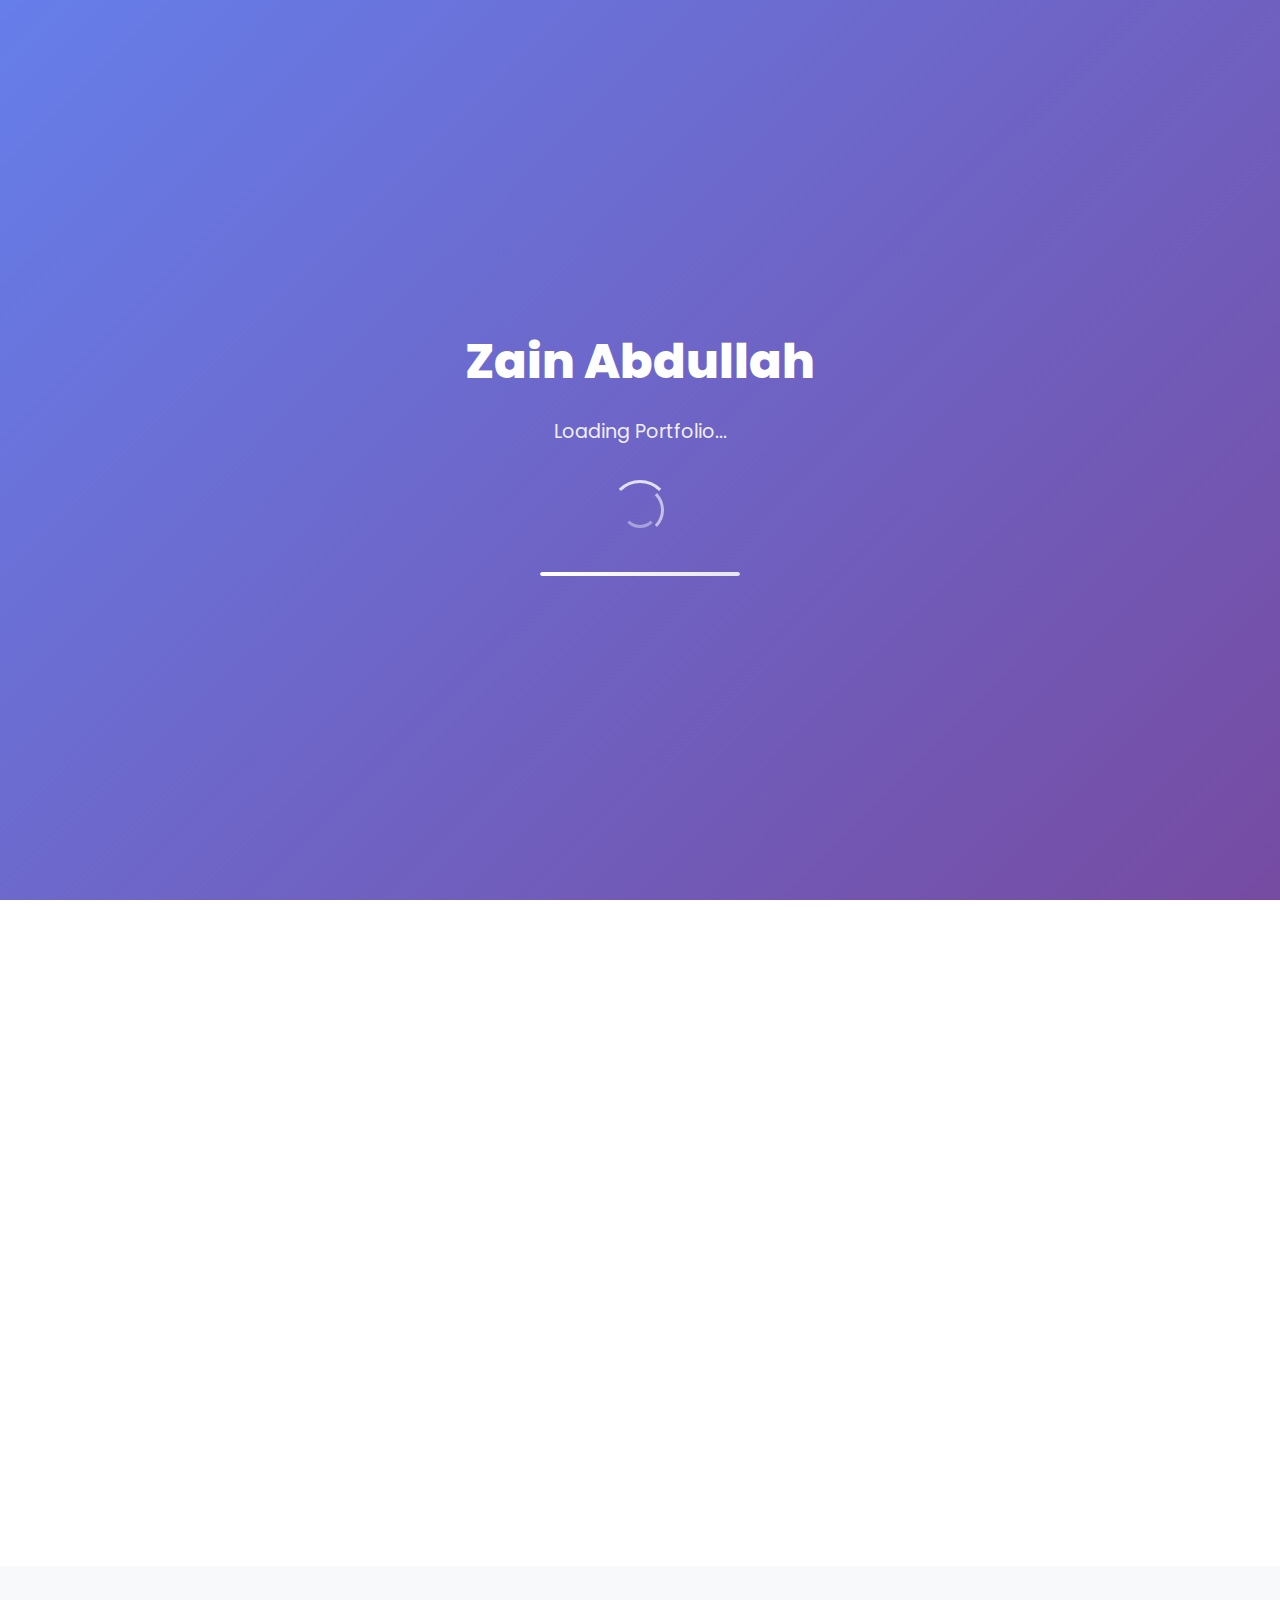
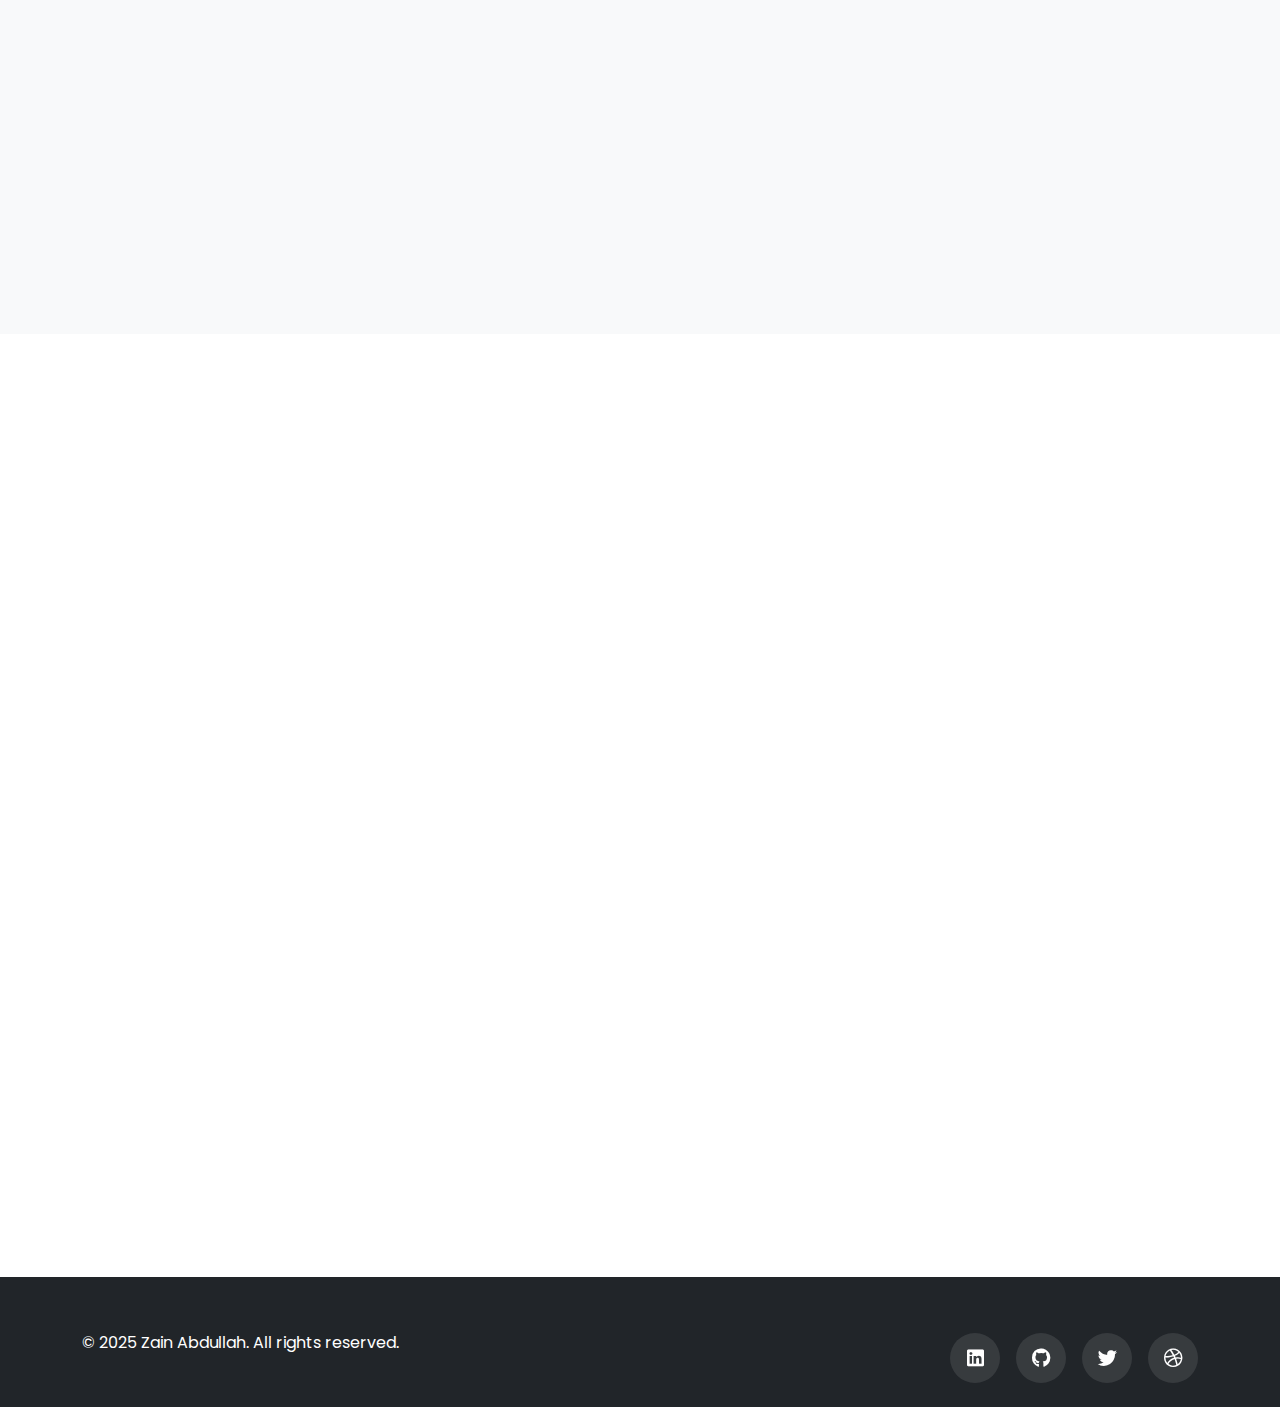
<file: index.html>
<!DOCTYPE html>
<html lang="en">
<head>
    <meta charset="UTF-8">
    <meta name="viewport" content="width=device-width, initial-scale=1.0">
    <title>Zain - Frontend Developer Portfolio</title>
    
    <!-- Bootstrap CSS -->
    <link href="https://cdn.jsdelivr.net/npm/bootstrap@5.3.0/dist/css/bootstrap.min.css" rel="stylesheet">
    
    <!-- Font Awesome -->
    <link rel="stylesheet" href="https://cdnjs.cloudflare.com/ajax/libs/font-awesome/6.4.0/css/all.min.css">
    
    <!-- Google Fonts -->
    <link href="https://fonts.googleapis.com/css2?family=Poppins:wght@300;400;500;600;700;800&display=swap" rel="stylesheet">
    
    <!-- AOS Animation Library -->
    <link href="https://unpkg.com/aos@2.3.1/dist/aos.css" rel="stylesheet">
    
    <!-- Custom CSS -->
    <link rel="stylesheet" href="assets/css/style.css">
</head>
<body>
    <!-- Navigation -->
    <nav class="navbar navbar-expand-lg fixed-top navbar-dark bg-dark">
        <div class="container">
            <a class="navbar-brand fw-bold" href="#home">Zain Abdullah</a>
            <button class="navbar-toggler" type="button" data-bs-toggle="collapse" data-bs-target="#navbarNav">
                <span class="navbar-toggler-icon"></span>
            </button>
            <div class="collapse navbar-collapse" id="navbarNav">
                <ul class="navbar-nav ms-auto">
                    <li class="nav-item">
                        <a class="nav-link" href="#home">Home</a>
                    </li>
                    <li class="nav-item">
                        <a class="nav-link" href="#about">About</a>
                    </li>
                    <li class="nav-item">
                        <a class="nav-link" href="#skills">Skills</a>
                    </li>
                    <li class="nav-item">
                        <a class="nav-link" href="#services">Services</a>
                    </li>
                    <li class="nav-item">
                        <a class="nav-link" href="#portfolio">Portfolio</a>
                    </li>
                    <li class="nav-item">
                        <a class="nav-link" href="#contact">Contact</a>
                    </li>
                </ul>
            </div>
        </div>
    </nav>

    <!-- Hero Section -->
    <section id="home" class="hero-section">
        <div class="hero-overlay"></div>
        <div class="container">
            <div class="row align-items-center min-vh-100">
                <div class="col-lg-6" data-aos="fade-right" data-aos-duration="1000">
                    <div class="hero-content text-white">
                        <h1 class="display-4 fw-bold mb-4">
                            Hi, I'm <span class="text-primary">Zain</span>
                        </h1>
                        <h2 class="h3 mb-4">Frontend Developer & UI/UX Designer</h2>
                        <p class="lead mb-4">
                            I create beautiful, responsive, and user-friendly web experiences that bring ideas to life.
                        </p>
                        <div class="hero-buttons">
                            <a href="#portfolio" class="btn btn-primary btn-lg me-3">View My Work</a>
                            <a href="#contact" class="btn btn-outline-light btn-lg">Get In Touch</a>
                        </div>
                        <div class="social-links mt-4">
                            <a href="#" class="social-link"><i class="fab fa-linkedin"></i></a>
                            <a href="#" class="social-link"><i class="fab fa-github"></i></a>
                            <a href="#" class="social-link"><i class="fab fa-twitter"></i></a>
                            <a href="#" class="social-link"><i class="fab fa-dribbble"></i></a>
                        </div>
                    </div>
                </div>
                <div class="col-lg-6" data-aos="fade-left" data-aos-duration="1000">
                    <div class="hero-image text-center">
                        <div class="profile-container">
                            <img src="assets\img\abc.png" alt="zain" class="profile-img">
                            <div class="floating-elements">
                                <div class="floating-element element-1"></div>
                                <div class="floating-element element-2"></div>
                                <div class="floating-element element-3"></div>
                            </div>
                        </div>
                    </div>
                </div>
            </div>
        </div>
        <div class="scroll-indicator">
            <a href="#about" class="scroll-down">
                <i class="fas fa-chevron-down"></i>
            </a>
        </div>
    </section>

    <!-- About Section -->
    <section id="about" class="py-5">
        <div class="container">
            <div class="row">
                <div class="col-lg-6" data-aos="fade-right">
                    <div class="about-image">
                        <img src="assets\img\frontend-skills-770x515.jpg" alt="About Alexa" class="img-fluid rounded-3 shadow">
                    </div>
                </div>
                <div class="col-lg-6" data-aos="fade-left">
                    <div class="about-content">
                        <h2 class="section-title">About Me</h2>
                        <p class="lead">
                            I'm a passionate frontend developer with over 5 years of experience creating 
                            digital experiences that are both beautiful and functional.
                        </p>
                        <p>
                            I specialize in modern web technologies and have a keen eye for design. 
                            My goal is to create websites and applications that not only look great but 
                            also provide exceptional user experiences.
                        </p>
                        <div class="row stats-row">
                            <div class="col-4">
                                <div class="stat-item text-center">
                                    <h3 class="stat-number">50+</h3>
                                    <p class="stat-label">Projects</p>
                                </div>
                            </div>
                            <div class="col-4">
                                <div class="stat-item text-center">
                                    <h3 class="stat-number">5+</h3>
                                    <p class="stat-label">Years</p>
                                </div>
                            </div>
                            <div class="col-4">
                                <div class="stat-item text-center">
                                    <h3 class="stat-number">30+</h3>
                                    <p class="stat-label">Clients</p>
                                </div>
                            </div>
                        </div>
                        <div class="about-buttons mt-4">
                            <a href="assets\pdf\my_cv.pdf" class="btn btn-primary" download>
                                <i class="fas fa-download me-2"></i>Download CV
                            </a>
                        </div>
                    </div>
                </div>
            </div>
        </div>
    </section>

    <!-- Skills Section -->
    <section id="skills" class="py-5 bg-light">
        <div class="container">
            <div class="row">
                <div class="col-12 text-center mb-5">
                    <h2 class="section-title" data-aos="fade-up">My Skills</h2>
                    <p class="lead" data-aos="fade-up" data-aos-delay="100">Technologies I work with</p>
                </div>
            </div>
            <div class="row">
                <div class="col-lg-6" data-aos="fade-right">
                    <div class="skills-content">
                        <h3 class="mb-4">Frontend Development</h3>
                        <div class="skill-item mb-4">
                            <div class="d-flex justify-content-between mb-2">
                                <span>HTML5</span>
                                <span>95%</span>
                            </div>
                            <div class="progress">
                                <div class="progress-bar" role="progressbar" style="width: 95%"></div>
                            </div>
                        </div>
                        <div class="skill-item mb-4">
                            <div class="d-flex justify-content-between mb-2">
                                <span>CSS3</span>
                                <span>90%</span>
                            </div>
                            <div class="progress">
                                <div class="progress-bar" role="progressbar" style="width: 90%"></div>
                            </div>
                        </div>
                        <div class="skill-item mb-4">
                            <div class="d-flex justify-content-between mb-2">
                                <span>JavaScript</span>
                                <span>85%</span>
                            </div>
                            <div class="progress">
                                <div class="progress-bar" role="progressbar" style="width: 85%"></div>
                            </div>
                        </div>
                        <div class="skill-item mb-4">
                            <div class="d-flex justify-content-between mb-2">
                                <span>React</span>
                                <span>80%</span>
                            </div>
                            <div class="progress">
                                <div class="progress-bar" role="progressbar" style="width: 80%"></div>
                            </div>
                        </div>
                    </div>
                </div>
                <div class="col-lg-6" data-aos="fade-left">
                    <div class="skills-content">
                        <h3 class="mb-4">Tools & Technologies</h3>
                        <div class="row">
                            <div class="col-6 mb-3">
                                <div class="skill-card text-center p-3">
                                    <i class="fab fa-html5 fa-3x text-danger mb-2"></i>
                                    <h6>HTML5</h6>
                                </div>
                            </div>
                            <div class="col-6 mb-3">
                                <div class="skill-card text-center p-3">
                                    <i class="fab fa-css3-alt fa-3x text-primary mb-2"></i>
                                    <h6>CSS3</h6>
                                </div>
                            </div>
                            <div class="col-6 mb-3">
                                <div class="skill-card text-center p-3">
                                    <i class="fab fa-js-square fa-3x text-warning mb-2"></i>
                                    <h6>JavaScript</h6>
                                </div>
                            </div>
                            <div class="col-6 mb-3">
                                <div class="skill-card text-center p-3">
                                    <i class="fab fa-react fa-3x text-info mb-2"></i>
                                    <h6>React</h6>
                                </div>
                            </div>
                            <div class="col-6 mb-3">
                                <div class="skill-card text-center p-3">
                                    <i class="fab fa-bootstrap fa-3x text-purple mb-2"></i>
                                    <h6>Bootstrap</h6>
                                </div>
                            </div>
                            <div class="col-6 mb-3">
                                <div class="skill-card text-center p-3">
                                    <i class="fab fa-node-js fa-3x text-success mb-2"></i>
                                    <h6>Node.js</h6>
                                </div>
                            </div>
                        </div>
                    </div>
                </div>
            </div>
        </div>
    </section>

    <!-- Services Section -->
    <section id="services" class="py-5">
        <div class="container">
            <div class="row">
                <div class="col-12 text-center mb-5">
                    <h2 class="section-title" data-aos="fade-up">My Services</h2>
                    <p class="lead" data-aos="fade-up" data-aos-delay="100">What I can do for you</p>
                </div>
            </div>
            <div class="row">
                <div class="col-lg-4 col-md-6 mb-4" data-aos="fade-up" data-aos-delay="100">
                    <div class="service-card h-100">
                        <div class="service-icon">
                            <i class="fas fa-code"></i>
                        </div>
                        <h4>Web Development</h4>
                        <p>Custom websites and web applications built with modern technologies and best practices.</p>
                        <ul class="service-features">
                            <li>Responsive Design</li>
                            <li>Cross-browser Compatibility</li>
                            <li>Performance Optimization</li>
                        </ul>
                    </div>
                </div>
                <div class="col-lg-4 col-md-6 mb-4" data-aos="fade-up" data-aos-delay="200">
                    <div class="service-card h-100">
                        <div class="service-icon">
                            <i class="fas fa-paint-brush"></i>
                        </div>
                        <h4>UI/UX Design</h4>
                        <p>Beautiful and intuitive user interfaces that provide exceptional user experiences.</p>
                        <ul class="service-features">
                            <li>User Research</li>
                            <li>Wireframing</li>
                            <li>Prototyping</li>
                        </ul>
                    </div>
                </div>
                <div class="col-lg-4 col-md-6 mb-4" data-aos="fade-up" data-aos-delay="300">
                    <div class="service-card h-100">
                        <div class="service-icon">
                            <i class="fas fa-mobile-alt"></i>
                        </div>
                        <h4>Mobile Development</h4>
                        <p>Responsive mobile applications that work seamlessly across all devices.</p>
                        <ul class="service-features">
                            <li>Mobile-first Design</li>
                            <li>Touch Optimization</li>
                            <li>App Store Deployment</li>
                        </ul>
                    </div>
                </div>
            </div>
        </div>
    </section>

    <!-- Portfolio Section -->
    <section id="portfolio" class="py-5 bg-light">
        <div class="container">
            <div class="row">
                <div class="col-12 text-center mb-5">
                    <h2 class="section-title" data-aos="fade-up">My Portfolio</h2>
                    <p class="lead" data-aos="fade-up" data-aos-delay="100">Recent projects I've worked on</p>
                </div>
            </div>
            <div class="row">
                <div class="col-lg-4 col-md-6 mb-4" data-aos="fade-up" data-aos-delay="100">
                    <div class="portfolio-card">
                        <div class="portfolio-image">
                            <img src="assets/img/portfolio1.jpg" alt="Project 1" class="img-fluid">
                            <div class="portfolio-overlay">
                                <div class="portfolio-content">
                                    <h4>E-commerce Website</h4>
                                    <p>Modern online store with shopping cart and payment integration</p>
                                    <div class="portfolio-links">
                                        <a href="#" class="btn btn-primary btn-sm">View Project</a>
                                        <a href="#" class="btn btn-outline-light btn-sm">GitHub</a>
                                    </div>
                                </div>
                            </div>
                        </div>
                    </div>
                </div>
                <div class="col-lg-4 col-md-6 mb-4" data-aos="fade-up" data-aos-delay="200">
                    <div class="portfolio-card">
                        <div class="portfolio-image">
                            <img src="assets/img/portfolio2.jpg" alt="Project 2" class="img-fluid">
                            <div class="portfolio-overlay">
                                <div class="portfolio-content">
                                    <h4>Corporate Website</h4>
                                    <p>Professional business website with CMS integration</p>
                                    <div class="portfolio-links">
                                        <a href="#" class="btn btn-primary btn-sm">View Project</a>
                                        <a href="#" class="btn btn-outline-light btn-sm">GitHub</a>
                                    </div>
                                </div>
                            </div>
                        </div>
                    </div>
                </div>
                <div class="col-lg-4 col-md-6 mb-4" data-aos="fade-up" data-aos-delay="300">
                    <div class="portfolio-card">
                        <div class="portfolio-image">
                            <img src="assets/img/portfolio3.jpg" alt="Project 3" class="img-fluid">
                            <div class="portfolio-overlay">
                                <div class="portfolio-content">
                                    <h4>Mobile App</h4>
                                    <p>Cross-platform mobile application with real-time features</p>
                                    <div class="portfolio-links">
                                        <a href="#" class="btn btn-primary btn-sm">View Project</a>
                                        <a href="#" class="btn btn-outline-light btn-sm">GitHub</a>
                                    </div>
                                </div>
                            </div>
                        </div>
                    </div>
                </div>
            </div>
        </div>
    </section>

    <!-- Contact Section -->
    <section id="contact" class="py-5">
        <div class="container">
            <div class="row">
                <div class="col-12 text-center mb-5">
                    <h2 class="section-title" data-aos="fade-up">Get In Touch</h2>
                    <p class="lead" data-aos="fade-up" data-aos-delay="100">Let's work together on your next project</p>
                </div>
            </div>
            <div class="row">
                <div class="col-lg-8 mx-auto">
                    <form class="contact-form" action="https://formspree.io/f/xrbyvveq" method="POST" data-aos="fade-up">
                        <div class="row">
                            <div class="col-md-6 mb-3">
                                <input type="text" name="name" class="form-control" placeholder="Your Name" required>
                            </div>
                            <div class="col-md-6 mb-3">
                                <input type="email" name="email" class="form-control" placeholder="Your Email" required>
                            </div>
                        </div>
                        <div class="mb-3">
                            <input type="text" name="subject" class="form-control" placeholder="Subject" required>
                        </div>
                        <div class="mb-3">
                            <textarea name="message" class="form-control" rows="5" placeholder="Your Message" required></textarea>
                        </div>
                        <!-- Hidden field for spam protection -->
                        <input type="hidden" name="_next" value="http://localhost:8000?success=true">
                        <input type="hidden" name="_subject" value="New Contact Form Submission">
                        <div class="text-center">
                            <button type="submit" class="btn btn-primary btn-lg">
                                <i class="fas fa-paper-plane me-2"></i>Send Message
                            </button>
                        </div>
                    </form>
                </div>
            </div>
            <div class="row mt-5">
                <div class="col-lg-4 col-md-6 mb-4" data-aos="fade-up" data-aos-delay="100">
                    <div class="contact-info text-center">
                        <div class="contact-icon">
                            <i class="fas fa-envelope"></i>
                        </div>
                        <h5>Email</h5>
                        <p>zainabdullah394@gmail.com</p>
                    </div>
                </div>
                <div class="col-lg-4 col-md-6 mb-4" data-aos="fade-up" data-aos-delay="200">
                    <div class="contact-info text-center">
                        <div class="contact-icon">
                            <i class="fas fa-phone"></i>
                        </div>
                        <h5>Phone</h5>
                        <p>+92 349 5821883</p>
                    </div>
                </div>
                <div class="col-lg-4 col-md-6 mb-4" data-aos="fade-up" data-aos-delay="300">
                    <div class="contact-info text-center">
                        <div class="contact-icon">
                            <i class="fas fa-map-marker-alt"></i>
                        </div>
                        <h5>Location</h5>
                        <p>Islamabad, Pakistan</p>
                    </div>
                </div>
            </div>
        </div>
    </section>

    <!-- Footer -->
    <footer class="bg-dark text-white py-4">
        <div class="container">
            <div class="row align-items-center">
                <div class="col-md-6">
                    <p class="mb-0">&copy; 2025 Zain Abdullah. All rights reserved.</p>
                </div>
                <div class="col-md-6 text-md-end">
                    <div class="social-links">
                        <a href="#" class="social-link"><i class="fab fa-linkedin"></i></a>
                        <a href="#" class="social-link"><i class="fab fa-github"></i></a>
                        <a href="#" class="social-link"><i class="fab fa-twitter"></i></a>
                        <a href="#" class="social-link"><i class="fab fa-dribbble"></i></a>
                    </div>
                </div>
            </div>
        </div>
    </footer>

    <!-- Back to Top Button -->
    <button id="backToTop" class="btn btn-primary back-to-top">
        <i class="fas fa-chevron-up"></i>
    </button>

    <!-- Bootstrap JS -->
    <script src="https://cdn.jsdelivr.net/npm/bootstrap@5.3.0/dist/js/bootstrap.bundle.min.js"></script>
    
    <!-- AOS Animation Library -->
    <script src="https://unpkg.com/aos@2.3.1/dist/aos.js"></script>
    
    <!-- Custom JS -->
    <script src="assets/js/main.js"></script>
</body>
</html>
</file>
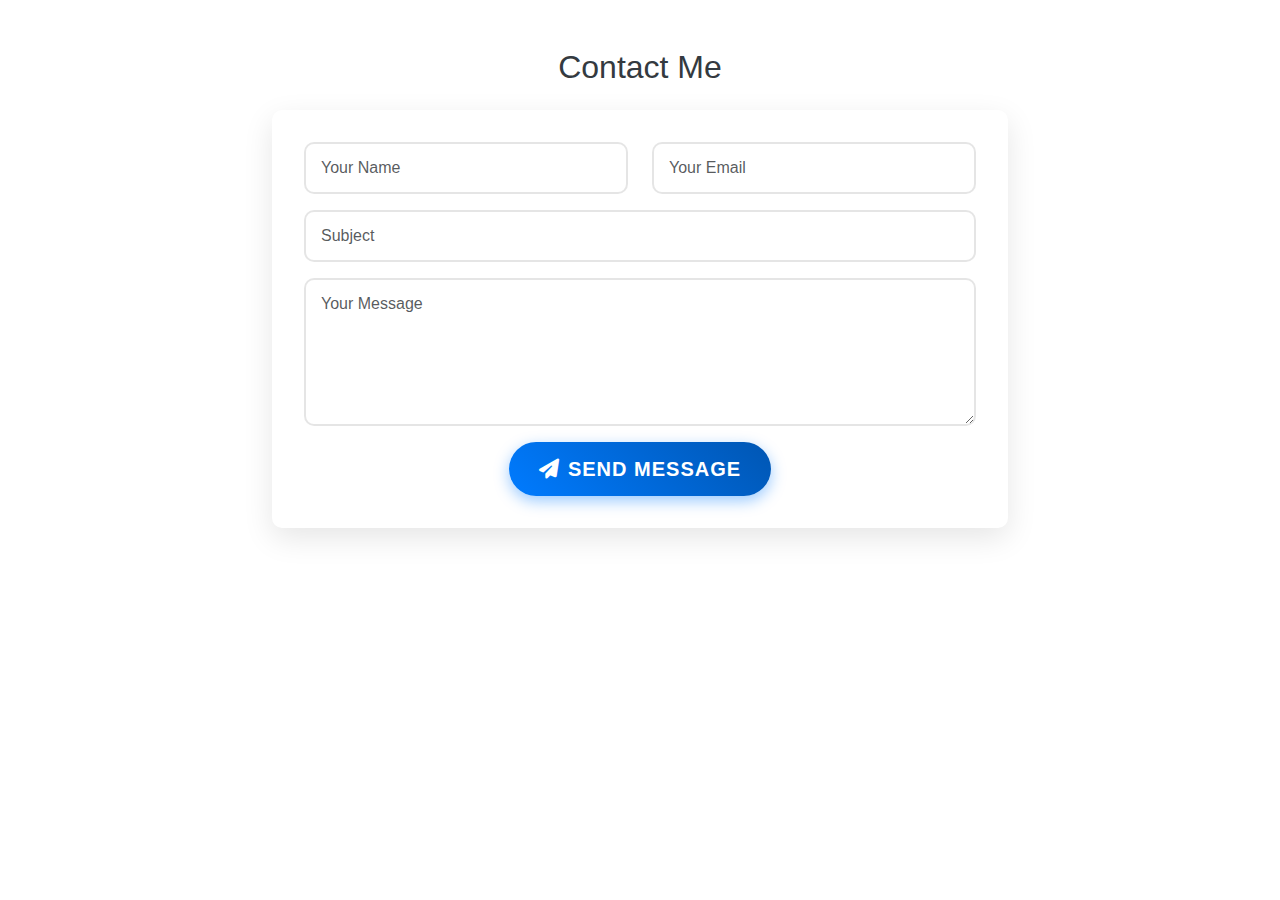
<file: contact_php.html>
<!DOCTYPE html>
<html lang="en">
<head>
    <meta charset="UTF-8">
    <meta name="viewport" content="width=device-width, initial-scale=1.0">
    <title>Contact Form - PHP Version</title>
    <link href="https://cdn.jsdelivr.net/npm/bootstrap@5.3.0/dist/css/bootstrap.min.css" rel="stylesheet">
    <link rel="stylesheet" href="https://cdnjs.cloudflare.com/ajax/libs/font-awesome/6.4.0/css/all.min.css">
    <link rel="stylesheet" href="assets/css/style.css">
</head>
<body>
    <div class="container py-5">
        <div class="row justify-content-center">
            <div class="col-lg-8">
                <h2 class="text-center mb-4">Contact Me</h2>
                <form id="contactForm" class="contact-form">
                    <div class="row">
                        <div class="col-md-6 mb-3">
                            <input type="text" name="name" class="form-control" placeholder="Your Name" required>
                        </div>
                        <div class="col-md-6 mb-3">
                            <input type="email" name="email" class="form-control" placeholder="Your Email" required>
                        </div>
                    </div>
                    <div class="mb-3">
                        <input type="text" name="subject" class="form-control" placeholder="Subject" required>
                    </div>
                    <div class="mb-3">
                        <textarea name="message" class="form-control" rows="5" placeholder="Your Message" required></textarea>
                    </div>
                    <div class="text-center">
                        <button type="submit" class="btn btn-primary btn-lg">
                            <i class="fas fa-paper-plane me-2"></i>Send Message
                        </button>
                    </div>
                </form>
                <div id="formMessage" class="mt-3"></div>
            </div>
        </div>
    </div>

    <script>
        document.getElementById('contactForm').addEventListener('submit', function(e) {
            e.preventDefault();
            
            const formData = new FormData(this);
            const submitBtn = this.querySelector('button[type="submit"]');
            const originalText = submitBtn.innerHTML;
            const messageDiv = document.getElementById('formMessage');
            
            // Show loading
            submitBtn.innerHTML = '<i class="fas fa-spinner fa-spin me-2"></i>Sending...';
            submitBtn.disabled = true;
            messageDiv.innerHTML = '';
            
            // Send to PHP script
            fetch('send_email.php', {
                method: 'POST',
                body: formData
            })
            .then(response => response.json())
            .then(data => {
                if (data.success) {
                    messageDiv.innerHTML = '<div class="alert alert-success">Message sent successfully!</div>';
                    this.reset();
                } else {
                    messageDiv.innerHTML = '<div class="alert alert-danger">Error: ' + (data.error || 'Failed to send message') + '</div>';
                }
            })
            .catch(error => {
                messageDiv.innerHTML = '<div class="alert alert-danger">Error: ' + error.message + '</div>';
            })
            .finally(() => {
                submitBtn.innerHTML = originalText;
                submitBtn.disabled = false;
            });
        });
    </script>
</body>
</html>
</file>
<file: assets/css/style.css>
/* ===== CSS VARIABLES ===== */
:root {
    --primary-color: #007bff;
    --secondary-color: #6c757d;
    --success-color: #28a745;
    --danger-color: #dc3545;
    --warning-color: #ffc107;
    --info-color: #17a2b8;
    --light-color: #f8f9fa;
    --dark-color: #343a40;
    --white: #ffffff;
    --black: #000000;
    
    --font-family: 'Poppins', sans-serif;
    --transition: all 0.3s ease;
    --box-shadow: 0 10px 30px rgba(0, 0, 0, 0.1);
    --border-radius: 10px;
}

/* ===== GLOBAL STYLES ===== */
* {
    margin: 0;
    padding: 0;
    box-sizing: border-box;
}

body {
    font-family: var(--font-family);
    line-height: 1.6;
    color: var(--dark-color);
    overflow-x: hidden;
}

html {
    scroll-behavior: smooth;
}

/* ===== NAVIGATION ===== */
.navbar {
    background: rgba(0, 0, 0, 0.95) !important;
    backdrop-filter: blur(10px);
    transition: var(--transition);
    padding: 1rem 0;
}

.navbar-brand {
    font-size: 1.8rem;
    font-weight: 700;
    color: var(--primary-color) !important;
}

.navbar-nav .nav-link {
    color: var(--white) !important;
    font-weight: 500;
    margin: 0 0.5rem;
    transition: var(--transition);
    position: relative;
}

.navbar-nav .nav-link:hover {
    color: var(--primary-color) !important;
}

.navbar-nav .nav-link::after {
    content: '';
    position: absolute;
    width: 0;
    height: 2px;
    bottom: -5px;
    left: 50%;
    background: var(--primary-color);
    transition: var(--transition);
    transform: translateX(-50%);
}

.navbar-nav .nav-link:hover::after {
    width: 100%;
}

/* ===== HERO SECTION ===== */
.hero-section {
    min-height: 100vh;
    background: linear-gradient(135deg, #667eea 0%, #764ba2 100%);
    position: relative;
    display: flex;
    align-items: center;
    overflow: hidden;
}

.hero-overlay {
    position: absolute;
    top: 0;
    left: 0;
    width: 100%;
    height: 100%;
    background: rgba(0, 0, 0, 0.3);
    z-index: 1;
}

.hero-content {
    position: relative;
    z-index: 2;
}

.hero-content h1 {
    font-size: 3.5rem;
    font-weight: 800;
    margin-bottom: 1rem;
    animation: fadeInUp 1s ease-out;
}

.hero-content h2 {
    font-size: 1.5rem;
    font-weight: 400;
    margin-bottom: 1.5rem;
    animation: fadeInUp 1s ease-out 0.2s both;
}

.hero-content p {
    font-size: 1.2rem;
    margin-bottom: 2rem;
    animation: fadeInUp 1s ease-out 0.4s both;
}

.hero-buttons {
    animation: fadeInUp 1s ease-out 0.6s both;
    position: relative;
    z-index: 10;
    display: flex;
    flex-wrap: wrap;
    gap: 1rem;
    justify-content: center;
    align-items: center;
}

.hero-buttons .btn {
    position: relative;
    z-index: 15;
    pointer-events: auto;
    cursor: pointer;
    touch-action: manipulation;
    -webkit-tap-highlight-color: transparent;
    flex: 1;
    min-width: 200px;
    max-width: 300px;
}

.hero-buttons .btn:hover {
    transform: translateY(-3px) scale(1.05);
}

.hero-buttons .btn:active {
    transform: translateY(-1px) scale(1.02);
}

.btn {
    border-radius: 50px;
    padding: 12px 30px;
    font-weight: 600;
    text-transform: uppercase;
    letter-spacing: 1px;
    transition: all 0.3s cubic-bezier(0.4, 0, 0.2, 1);
    border: none;
    position: relative;
    overflow: hidden;
    cursor: pointer;
    text-decoration: none;
    display: inline-block;
    z-index: 10;
    pointer-events: auto;
    user-select: none;
    -webkit-user-select: none;
    -moz-user-select: none;
    -ms-user-select: none;
}

.btn::before {
    content: '';
    position: absolute;
    top: 0;
    left: -100%;
    width: 100%;
    height: 100%;
    background: linear-gradient(90deg, transparent, rgba(255, 255, 255, 0.2), transparent);
    transition: all 0.6s ease;
}

.btn:hover::before {
    left: 100%;
}

.btn-primary {
    background: linear-gradient(45deg, var(--primary-color), #0056b3);
    box-shadow: 0 5px 15px rgba(0, 123, 255, 0.4);
    color: var(--white);
}

.btn-primary:hover {
    transform: translateY(-3px) scale(1.05);
    box-shadow: 0 15px 35px rgba(0, 123, 255, 0.6);
    background: linear-gradient(45deg, #0056b3, var(--primary-color));
}

.btn-primary:active {
    transform: translateY(-1px) scale(1.02);
}

.btn-outline-light {
    border: 2px solid var(--white);
    color: var(--white);
    background: transparent;
    backdrop-filter: blur(10px);
}

.btn-outline-light:hover {
    background: var(--white);
    color: var(--primary-color);
    transform: translateY(-3px) scale(1.05);
    box-shadow: 0 15px 35px rgba(255, 255, 255, 0.3);
    border-color: var(--white);
}

.btn-outline-light:active {
    transform: translateY(-1px) scale(1.02);
}

.social-links {
    display: flex;
    gap: 1rem;
    margin-top: 2rem;
}

.social-link {
    display: inline-flex;
    align-items: center;
    justify-content: center;
    width: 50px;
    height: 50px;
    background: rgba(255, 255, 255, 0.1);
    color: var(--white);
    border-radius: 50%;
    text-decoration: none;
    transition: all 0.3s cubic-bezier(0.4, 0, 0.2, 1);
    backdrop-filter: blur(10px);
    position: relative;
    overflow: hidden;
    cursor: pointer;
    border: 2px solid transparent;
}

.social-link::before {
    content: '';
    position: absolute;
    top: 0;
    left: 0;
    width: 100%;
    height: 100%;
    background: linear-gradient(45deg, var(--primary-color), #0056b3);
    border-radius: 50%;
    transform: scale(0);
    transition: transform 0.3s cubic-bezier(0.4, 0, 0.2, 1);
    z-index: -1;
}

.social-link:hover {
    transform: translateY(-5px) scale(1.1);
    color: var(--white);
    box-shadow: 0 10px 25px rgba(0, 123, 255, 0.4);
    border-color: rgba(255, 255, 255, 0.3);
}

.social-link:hover::before {
    transform: scale(1);
}

.social-link:active {
    transform: translateY(-2px) scale(1.05);
}

.social-link i {
    transition: transform 0.3s cubic-bezier(0.4, 0, 0.2, 1);
    z-index: 1;
    position: relative;
    font-size: 1.2rem;
}

.social-link:hover i {
    transform: scale(1.2) rotate(5deg);
}

/* Individual social link colors */
.social-link:nth-child(1):hover {
    background: #0077b5;
    box-shadow: 0 10px 25px rgba(0, 119, 181, 0.4);
}

.social-link:nth-child(2):hover {
    background: #333;
    box-shadow: 0 10px 25px rgba(51, 51, 51, 0.4);
}

.social-link:nth-child(3):hover {
    background: #1da1f2;
    box-shadow: 0 10px 25px rgba(29, 161, 242, 0.4);
}

.social-link:nth-child(4):hover {
    background: #ea4c89;
    box-shadow: 0 10px 25px rgba(234, 76, 137, 0.4);
}

/* ===== PROFILE IMAGE ===== */
.profile-container {
    position: relative;
    display: inline-block;
    /* Add background to help with blending */
    background: linear-gradient(135deg, rgba(102, 126, 234, 0.1), rgba(118, 75, 162, 0.1));
    border-radius: 50%;
    padding: 10px;
}

.profile-img {
    width: 300px;
    height: 300px;
    border-radius: 50%;
    object-fit: cover;
    border: 5px solid rgba(255, 255, 255, 0.2);
    box-shadow: 0 20px 40px rgba(0, 0, 0, 0.3);
    animation: float 6s ease-in-out infinite;
    /* Remove white background and blend with hero */
    background: transparent;
    mix-blend-mode: multiply;
    filter: contrast(1.1) brightness(1.1);
    /* Alternative approach - remove white background */
    background-color: transparent !important;
    /* Ensure the image blends with the gradient background */
    position: relative;
    z-index: 2;
}

/* Alternative method using CSS mask for better blending */
.profile-img::before {
    content: '';
    position: absolute;
    top: 0;
    left: 0;
    width: 100%;
    height: 100%;
    background: linear-gradient(135deg, #667eea, #764ba2);
    border-radius: 50%;
    z-index: -1;
    opacity: 0.3;
}

/* Advanced white background removal */
.profile-img {
    /* Remove white background using multiple techniques */
    background: transparent !important;
    mix-blend-mode: multiply;
    filter: 
        contrast(1.2) 
        brightness(1.1) 
        saturate(1.1)
        drop-shadow(0 0 20px rgba(0, 0, 0, 0.3));
}

/* If the image still has white background, use this more aggressive approach */
.profile-img[src*="abc.png"] {
    background: transparent !important;
    mix-blend-mode: multiply;
    filter: 
        contrast(1.3) 
        brightness(1.2) 
        saturate(1.2)
        hue-rotate(10deg);
    /* Force transparency */
    background-color: transparent !important;
}

.floating-elements {
    position: absolute;
    top: 0;
    left: 0;
    width: 100%;
    height: 100%;
    pointer-events: none;
}

.floating-element {
    position: absolute;
    background: var(--primary-color);
    border-radius: 50%;
    animation: float 4s ease-in-out infinite;
}

.element-1 {
    width: 20px;
    height: 20px;
    top: 20%;
    left: -10px;
    animation-delay: 0s;
}

.element-2 {
    width: 15px;
    height: 15px;
    top: 60%;
    right: -5px;
    animation-delay: 1s;
}

.element-3 {
    width: 25px;
    height: 25px;
    bottom: 20%;
    left: 10px;
    animation-delay: 2s;
}

/* ===== SCROLL INDICATOR ===== */
.scroll-indicator {
    position: absolute;
    bottom: 30px;
    left: 50%;
    transform: translateX(-50%);
    z-index: 2;
}

.scroll-down {
    display: inline-block;
    color: var(--white);
    font-size: 1.5rem;
    animation: bounce 2s infinite;
    text-decoration: none;
}

/* ===== SECTIONS ===== */
.section-title {
    font-size: 2.5rem;
    font-weight: 700;
    margin-bottom: 1rem;
    position: relative;
    display: inline-block;
}

.section-title::after {
    content: '';
    position: absolute;
    bottom: -10px;
    left: 50%;
    transform: translateX(-50%);
    width: 50px;
    height: 3px;
    background: var(--primary-color);
    border-radius: 2px;
}

/* ===== ABOUT SECTION ===== */
.about-container {
    min-height: 500px;
}

.about-image {
    height: 100%;
    display: flex;
    align-items: center;
}

.about-image img {
    width: 100%;
    height: 100%;
    object-fit: cover;
    border-radius: var(--border-radius);
    box-shadow: var(--box-shadow);
    transition: var(--transition);
}

.about-image img:hover {
    transform: scale(1.05);
}

.about-content {
    padding: 2rem 0;
    height: 100%;
    display: flex;
    flex-direction: column;
    justify-content: center;
}

.stats-row {
    margin: 2rem 0;
}

.stat-item {
    padding: 1rem;
    background: var(--light-color);
    border-radius: var(--border-radius);
    transition: var(--transition);
}

.stat-item:hover {
    transform: translateY(-5px);
    box-shadow: var(--box-shadow);
}

.stat-number {
    font-size: 2rem;
    font-weight: 700;
    color: var(--primary-color);
    margin-bottom: 0.5rem;
}

.stat-label {
    font-size: 0.9rem;
    color: var(--secondary-color);
    margin: 0;
}

/* ===== SKILLS SECTION ===== */
.skill-item {
    margin-bottom: 1.5rem;
}

.progress {
    height: 8px;
    border-radius: 10px;
    background: rgba(0, 123, 255, 0.1);
    overflow: hidden;
}

.progress-bar {
    background: linear-gradient(45deg, var(--primary-color), #0056b3);
    border-radius: 10px;
    transition: width 1s ease-in-out;
}

.skill-card {
    background: var(--white);
    border-radius: var(--border-radius);
    box-shadow: 0 5px 15px rgba(0, 0, 0, 0.08);
    transition: var(--transition);
    border: 1px solid rgba(0, 0, 0, 0.05);
}

.skill-card:hover {
    transform: translateY(-5px);
    box-shadow: var(--box-shadow);
}

.skill-card i {
    transition: var(--transition);
}

.skill-card:hover i {
    transform: scale(1.1);
}

/* ===== SERVICES SECTION ===== */
.service-card {
    background: var(--white);
    padding: 2rem;
    border-radius: var(--border-radius);
    box-shadow: 0 5px 15px rgba(0, 0, 0, 0.08);
    transition: var(--transition);
    border: 1px solid rgba(0, 0, 0, 0.05);
    text-align: center;
}

.service-card:hover {
    transform: translateY(-10px);
    box-shadow: var(--box-shadow);
}

.service-icon {
    width: 80px;
    height: 80px;
    background: linear-gradient(45deg, var(--primary-color), #0056b3);
    border-radius: 50%;
    display: flex;
    align-items: center;
    justify-content: center;
    margin: 0 auto 1.5rem;
    color: var(--white);
    font-size: 2rem;
    transition: var(--transition);
}

.service-card:hover .service-icon {
    transform: scale(1.1);
}

.service-card h4 {
    font-size: 1.3rem;
    font-weight: 600;
    margin-bottom: 1rem;
    color: var(--dark-color);
}

.service-features {
    list-style: none;
    padding: 0;
    margin-top: 1rem;
}

.service-features li {
    padding: 0.5rem 0;
    color: var(--secondary-color);
    position: relative;
    padding-left: 1.5rem;
}

.service-features li::before {
    content: '✓';
    position: absolute;
    left: 0;
    color: var(--success-color);
    font-weight: bold;
}

/* ===== PORTFOLIO SECTION ===== */
.portfolio-card {
    border-radius: var(--border-radius);
    overflow: hidden;
    box-shadow: 0 5px 15px rgba(0, 0, 0, 0.08);
    transition: var(--transition);
    background: var(--white);
}

.portfolio-card:hover {
    transform: translateY(-5px);
    box-shadow: var(--box-shadow);
}

.portfolio-image {
    position: relative;
    overflow: hidden;
}

.portfolio-image img {
    width: 100%;
    height: 250px;
    object-fit: cover;
    transition: var(--transition);
}

.portfolio-overlay {
    position: absolute;
    top: 0;
    left: 0;
    width: 100%;
    height: 100%;
    background: rgba(0, 123, 255, 0.9);
    display: flex;
    align-items: center;
    justify-content: center;
    opacity: 0;
    transition: var(--transition);
}

.portfolio-card:hover .portfolio-overlay {
    opacity: 1;
}

.portfolio-card:hover .portfolio-image img {
    transform: scale(1.1);
}

.portfolio-content {
    text-align: center;
    color: var(--white);
    padding: 1rem;
}

.portfolio-content h4 {
    font-size: 1.3rem;
    font-weight: 600;
    margin-bottom: 0.5rem;
}

.portfolio-content p {
    margin-bottom: 1rem;
    opacity: 0.9;
}

.portfolio-links {
    display: flex;
    gap: 1rem;
    justify-content: center;
}

/* ===== CONTACT SECTION ===== */
.contact-form {
    background: var(--white);
    padding: 2rem;
    border-radius: var(--border-radius);
    box-shadow: var(--box-shadow);
}

.form-control {
    border: 2px solid rgba(0, 0, 0, 0.1);
    border-radius: 10px;
    padding: 12px 15px;
    transition: var(--transition);
    font-size: 1rem;
}

.form-control:focus {
    border-color: var(--primary-color);
    box-shadow: 0 0 0 0.2rem rgba(0, 123, 255, 0.25);
}

.contact-info {
    padding: 2rem;
    background: var(--white);
    border-radius: var(--border-radius);
    box-shadow: 0 5px 15px rgba(0, 0, 0, 0.08);
    transition: var(--transition);
}

.contact-info:hover {
    transform: translateY(-5px);
    box-shadow: var(--box-shadow);
}

.contact-icon {
    width: 60px;
    height: 60px;
    background: linear-gradient(45deg, var(--primary-color), #0056b3);
    border-radius: 50%;
    display: flex;
    align-items: center;
    justify-content: center;
    margin: 0 auto 1rem;
    color: var(--white);
    font-size: 1.5rem;
}

.contact-info h5 {
    font-weight: 600;
    margin-bottom: 0.5rem;
    color: var(--dark-color);
}

.contact-info p {
    color: var(--secondary-color);
    margin: 0;
}

/* ===== FOOTER ===== */
footer {
    background: var(--dark-color) !important;
}

footer .social-links {
    justify-content: flex-end;
}

footer .social-link {
    background: rgba(255, 255, 255, 0.1);
    color: var(--white);
}

footer .social-link:hover {
    background: var(--primary-color);
}

/* ===== BACK TO TOP BUTTON ===== */
.back-to-top {
    position: fixed;
    bottom: 30px;
    right: 30px;
    width: 50px;
    height: 50px;
    border-radius: 50%;
    display: none;
    align-items: center;
    justify-content: center;
    z-index: 1000;
    transition: var(--transition);
}

.back-to-top.show {
    display: flex;
}

.back-to-top:hover {
    transform: translateY(-3px);
    box-shadow: 0 10px 25px rgba(0, 123, 255, 0.4);
}

/* ===== ANIMATIONS ===== */
@keyframes fadeInUp {
    from {
        opacity: 0;
        transform: translateY(30px);
    }
    to {
        opacity: 1;
        transform: translateY(0);
    }
}

@keyframes float {
    0%, 100% {
        transform: translateY(0px);
    }
    50% {
        transform: translateY(-20px);
    }
}

@keyframes bounce {
    0%, 20%, 50%, 80%, 100% {
        transform: translateY(0);
    }
    40% {
        transform: translateY(-10px);
    }
    60% {
        transform: translateY(-5px);
    }
}

/* ===== RESPONSIVE DESIGN ===== */
@media (max-width: 1200px) {
    .hero-content h1 {
        font-size: 3rem;
    }
    
    .profile-img {
        width: 250px;
        height: 250px;
    }
}

@media (max-width: 992px) {
    .hero-content h1 {
        font-size: 2.5rem;
    }
    
    .hero-content h2 {
        font-size: 1.3rem;
    }
    
    .section-title {
        font-size: 2rem;
    }
    
    .profile-img {
        width: 200px;
        height: 200px;
    }
}

@media (max-width: 768px) {
    .hero-section {
        padding: 2rem 0;
        min-height: 100vh;
    }
    
    .hero-content {
        text-align: center;
        padding: 2rem 0;
    }
    
    .hero-content h1 {
        font-size: 2.5rem;
        line-height: 1.2;
        margin-bottom: 1rem;
    }
    
    .hero-content h2 {
        font-size: 1.3rem;
        margin-bottom: 1.5rem;
    }
    
    .hero-content p {
        font-size: 1.1rem;
        margin-bottom: 2rem;
        line-height: 1.6;
    }
    
    .section-title {
        font-size: 1.8rem;
    }
    
    .profile-img {
        width: 200px;
        height: 200px;
        margin: 2rem auto;
    }
    
    .hero-buttons {
        flex-direction: column;
        gap: 1rem;
        align-items: center;
        margin-bottom: 2rem;
        width: 100%;
    }
    
    .hero-buttons .btn {
        width: 100%;
        max-width: 280px;
        min-width: auto;
        flex: none;
        padding: 15px 30px;
        font-size: 1rem;
        margin: 0;
    }
    
    .social-links {
        justify-content: center;
        gap: 1.5rem;
        margin-top: 2rem;
    }
    
    .social-link {
        width: 45px;
        height: 45px;
    }
    
    .stats-row {
        text-align: center;
    }
    
    .stat-item {
        margin-bottom: 1rem;
    }
    
    .floating-elements {
        display: none;
    }
    
    /* About section mobile adjustments */
    .about-container {
        min-height: auto;
    }
    
    .about-image {
        height: 300px;
        margin-bottom: 2rem;
    }
    
    .about-content {
        height: auto;
        padding: 1rem 0;
    }
}

@media (max-width: 576px) {
    .hero-section {
        padding: 1rem 0;
    }
    
    .hero-content {
        padding: 1rem 0;
    }
    
    .hero-content h1 {
        font-size: 2rem;
        line-height: 1.1;
        margin-bottom: 0.8rem;
    }
    
    .hero-content h2 {
        font-size: 1.1rem;
        margin-bottom: 1rem;
    }
    
    .hero-content p {
        font-size: 1rem;
        margin-bottom: 1.5rem;
        line-height: 1.5;
    }
    
    .section-title {
        font-size: 1.6rem;
    }
    
    .profile-img {
        width: 160px;
        height: 160px;
        margin: 1.5rem auto;
    }
    
    .hero-buttons {
        gap: 0.8rem;
        margin-bottom: 1.5rem;
        flex-direction: column;
        width: 100%;
    }
    
    .hero-buttons .btn {
        width: 100%;
        max-width: 250px;
        min-width: auto;
        flex: none;
        padding: 12px 25px;
        font-size: 0.9rem;
        margin: 0;
    }
    
    .social-links {
        gap: 1rem;
        margin-top: 1.5rem;
    }
    
    .social-link {
        width: 40px;
        height: 40px;
        font-size: 0.9rem;
    }
    
    .service-card,
    .contact-form,
    .contact-info {
        padding: 1.5rem;
    }
    
    .portfolio-links {
        flex-direction: column;
        gap: 0.5rem;
    }
    
    .back-to-top {
        bottom: 20px;
        right: 20px;
        width: 45px;
        height: 45px;
    }
}

/* ===== UTILITY CLASSES ===== */
.text-purple {
    color: #6f42c1 !important;
}

.bg-light {
    background-color: var(--light-color) !important;
}

.shadow {
    box-shadow: var(--box-shadow) !important;
}

.rounded-3 {
    border-radius: var(--border-radius) !important;
}

/* ===== LOADING ANIMATION ===== */
.loading {
    position: fixed;
    top: 0;
    left: 0;
    width: 100%;
    height: 100%;
    background: linear-gradient(135deg, #667eea 0%, #764ba2 100%);
    display: flex;
    flex-direction: column;
    align-items: center;
    justify-content: center;
    z-index: 9999;
    transition: all 0.8s cubic-bezier(0.4, 0, 0.2, 1);
}

.loading.hide {
    opacity: 0;
    transform: scale(1.1);
    pointer-events: none;
}

.loading-content {
    text-align: center;
    color: white;
}

.loading-logo {
    font-size: 3rem;
    font-weight: 800;
    margin-bottom: 1rem;
    animation: fadeInUp 0.8s ease-out;
}

.loading-text {
    font-size: 1.2rem;
    margin-bottom: 2rem;
    opacity: 0.9;
    animation: fadeInUp 0.8s ease-out 0.2s both;
}

.loading-spinner {
    position: relative;
    width: 60px;
    height: 60px;
    margin: 0 auto;
}

.spinner-ring {
    position: absolute;
    width: 100%;
    height: 100%;
    border: 3px solid transparent;
    border-radius: 50%;
    animation: spin 1.5s linear infinite;
}

.spinner-ring:nth-child(1) {
    border-top: 3px solid rgba(255, 255, 255, 0.8);
    animation-delay: 0s;
}

.spinner-ring:nth-child(2) {
    border-right: 3px solid rgba(255, 255, 255, 0.6);
    animation-delay: 0.2s;
    width: 80%;
    height: 80%;
    top: 10%;
    left: 10%;
}

.spinner-ring:nth-child(3) {
    border-bottom: 3px solid rgba(255, 255, 255, 0.4);
    animation-delay: 0.4s;
    width: 60%;
    height: 60%;
    top: 20%;
    left: 20%;
}

.loading-progress {
    width: 200px;
    height: 4px;
    background: rgba(255, 255, 255, 0.2);
    border-radius: 2px;
    margin: 2rem auto 0;
    overflow: hidden;
    animation: fadeInUp 0.8s ease-out 0.4s both;
    display: block;
}

.loading-bar {
    height: 100%;
    background: linear-gradient(90deg, #fff, rgba(255, 255, 255, 0.8));
    border-radius: 2px;
    animation: loadingProgress 2s ease-in-out;
}

@keyframes spin {
    0% { transform: rotate(0deg); }
    100% { transform: rotate(360deg); }
}

@keyframes loadingProgress {
    0% { width: 0%; }
    50% { width: 70%; }
    100% { width: 100%; }
}

@keyframes fadeInUp {
    from {
        opacity: 0;
        transform: translateY(30px);
    }
    to {
        opacity: 1;
        transform: translateY(0);
    }
}
</file>
